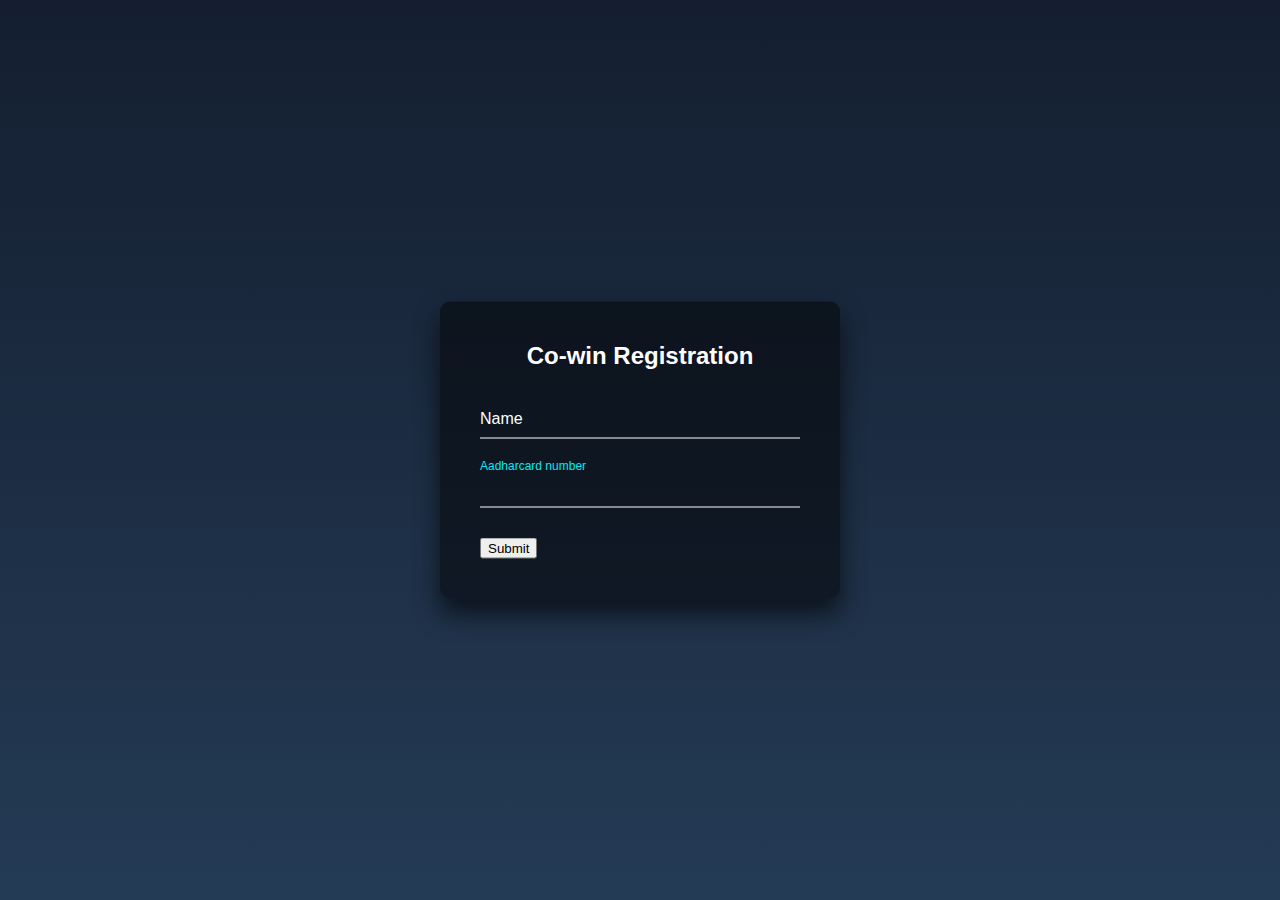
<file: services.html>
<!DOCTYPE html>
<html>
<head>
<style>
html {
  height: 100%;
}
body {
  margin:0;
  padding:0;
  font-family: sans-serif;
  background: linear-gradient(#141e30, #243b55);
}

.login-box {
  position: absolute;
  top: 50%;
  left: 50%;
  width: 400px;
  padding: 40px;
  transform: translate(-50%, -50%);
  background: rgba(0,0,0,.5);
  box-sizing: border-box;
  box-shadow: 0 15px 25px rgba(0,0,0,.6);
  border-radius: 10px;
}

.login-box h2 {
  margin: 0 0 30px;
  padding: 0;
  color: #fff;
  text-align: center;
}

.login-box .user-box {
  position: relative;
}

.login-box .user-box input {
  width: 100%;
  padding: 10px 0;
  font-size: 16px;
  color: #fff;
  margin-bottom: 30px;
  border: none;
  border-bottom: 1px solid #fff;
  outline: none;
  background: transparent;
}
.login-box .user-box label {
  position: absolute;
  top:0;
  left: 0;
  padding: 10px 0;
  font-size: 16px;
  color: #fff;
  pointer-events: none;
  transition: .5s;
}

.login-box .user-box input:focus ~ label,
.login-box .user-box input:valid ~ label {
  top: -20px;
  left: 0;
  color: #03e9f4;
  font-size: 12px;
}

.login-box form a {
  position: relative;
  display: inline-block;
  padding: 10px 20px;
  color: #03e9f4;
  font-size: 16px;
  text-decoration: none;
  text-transform: uppercase;
  overflow: hidden;
  transition: .5s;
  margin-top: 40px;
  letter-spacing: 4px
}

.login-box a:hover {
  background: #03e9f4;
  color: #fff;
  border-radius: 5px;
  box-shadow: 0 0 5px #03e9f4,
              0 0 25px #03e9f4,
              0 0 50px #03e9f4,
              0 0 100px #03e9f4;
}

.login-box a span {
  position: absolute;
  display: block;
}

.login-box a span:nth-child(1) {
  top: 0;
  left: -100%;
  width: 100%;
  height: 2px;
  background: linear-gradient(90deg, transparent, #03e9f4);
  animation: btn-anim1 1s linear infinite;
}

@keyframes btn-anim1 {
  0% {
    left: -100%;
  }
  50%,100% {
    left: 100%;
  }
}

.login-box a span:nth-child(2) {
  top: -100%;
  right: 0;
  width: 2px;
  height: 100%;
  background: linear-gradient(180deg, transparent, #03e9f4);
  animation: btn-anim2 1s linear infinite;
  animation-delay: .25s
}

@keyframes btn-anim2 {
  0% {
    top: -100%;
  }
  50%,100% {
    top: 100%;
  }
}

.login-box a span:nth-child(3) {
  bottom: 0;
  right: -100%;
  width: 100%;
  height: 2px;
  background: linear-gradient(270deg, transparent, #03e9f4);
  animation: btn-anim3 1s linear infinite;
  animation-delay: .5s
}

@keyframes btn-anim3 {
  0% {
    right: -100%;
  }
  50%,100% {
    right: 100%;
  }
}

.login-box a span:nth-child(4) {
  bottom: -100%;
  left: 0;
  width: 2px;
  height: 100%;
  background: linear-gradient(360deg, transparent, #03e9f4);
  animation: btn-anim4 1s linear infinite;
  animation-delay: .75s
}

@keyframes btn-anim4 {
  0% {
    bottom: -100%;
  }
  50%,100% {
    bottom: 100%;
  }
}

</style>

<div class="login-box">
  <h2>Co-win Registration</h2>
  <form action="services.php" METHOD="POST">
    <div class="user-box">
      <input type="text" name="txtName" required="">
      <label>Name</label>
    </div>
    <div class="user-box">
      <input type="number" name="txtAdh" min="1" max="9999999999999999">
      <label>Aadharcard number</label>
    </div>
  <button type="submit">Submit</button>
    <br>  
  
  </form>
</div>
</file>
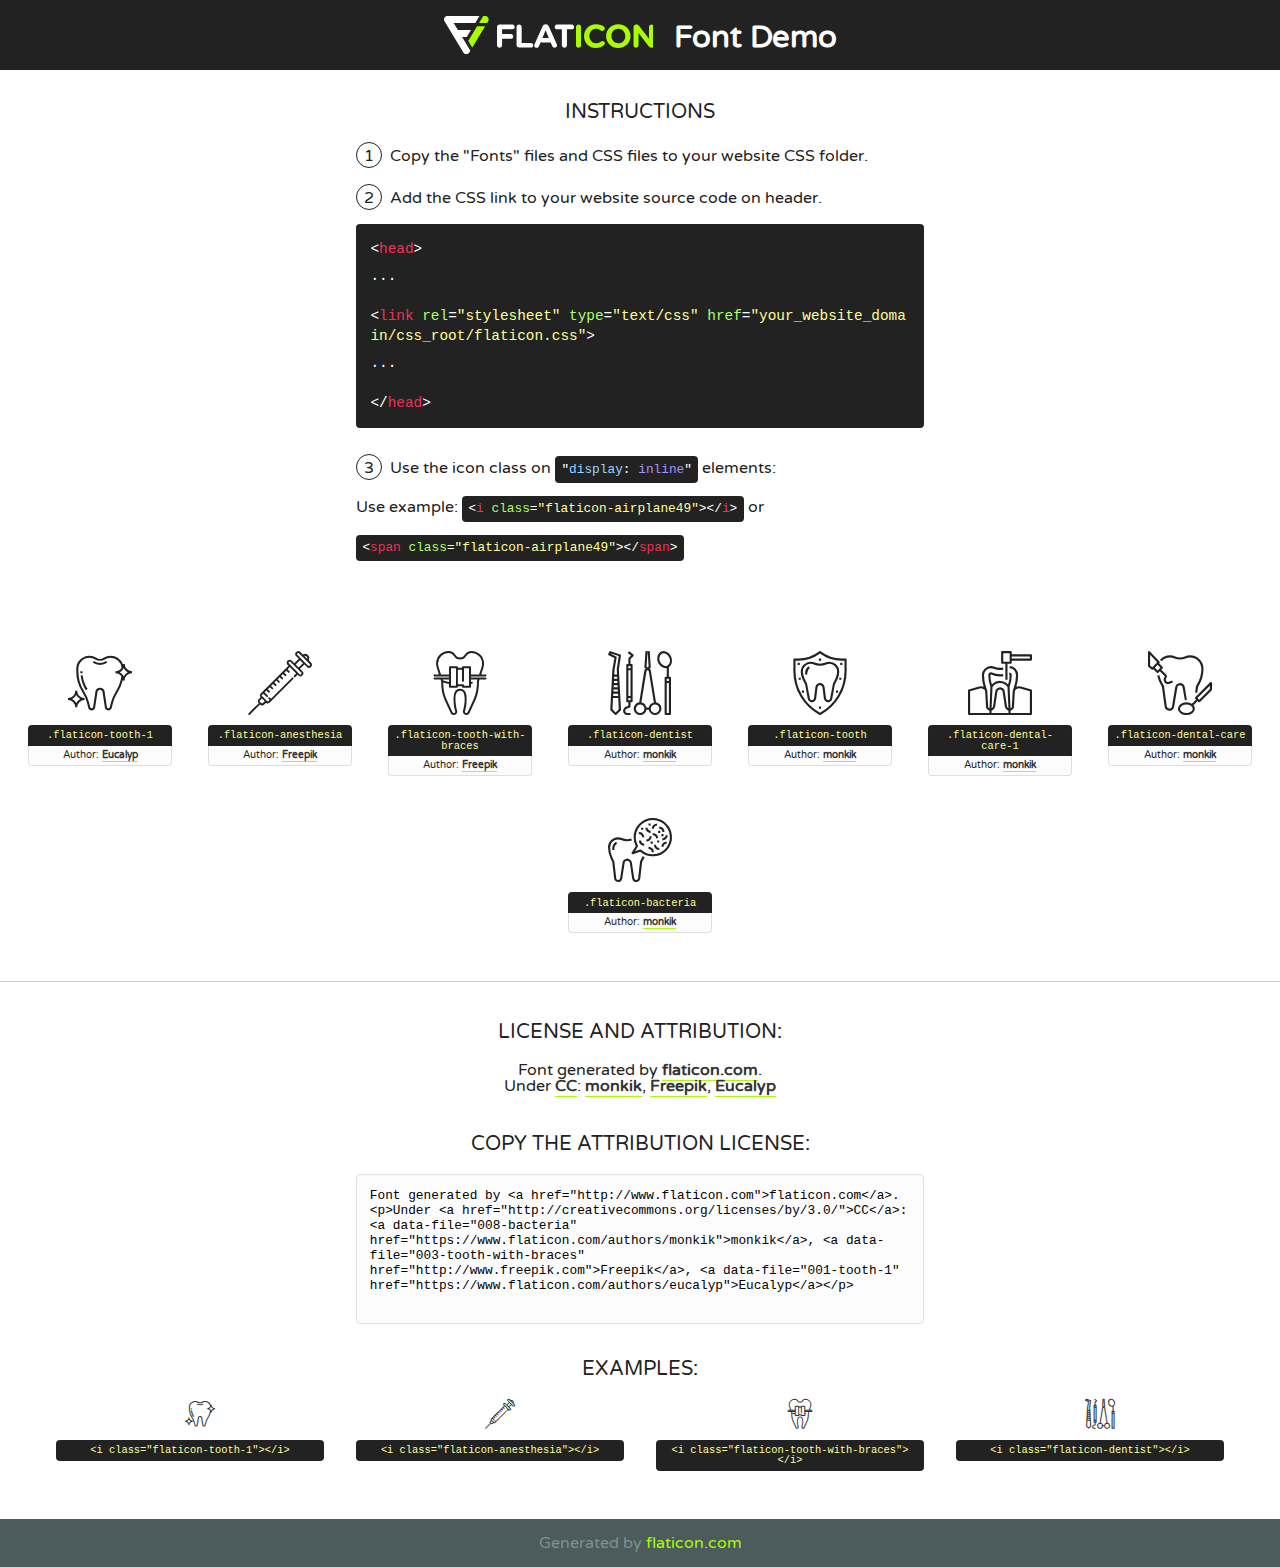
<file: fonts/flaticon/font/flaticon.html>
<!DOCTYPE html>
<!--
  Flaticon icon font: Flaticon
  Creation date: 20/09/2018 05:43
-->
<html>
<!DOCTYPE html>
<html>

<head>
    <title>Flaticon WebFont</title>
    <link href="http://fonts.googleapis.com/css?family=Varela+Round" rel="stylesheet" type="text/css" />
    <link rel="stylesheet" type="text/css" href="flaticon.css">
    <meta charset="UTF-8">
    <style>
    html, body, div, span, applet, object, iframe,
    h1, h2, h3, h4, h5, h6, p, blockquote, pre,
    a, abbr, acronym, address, big, cite, code,
    del, dfn, em, img, ins, kbd, q, s, samp,
    small, strike, strong, sub, sup, tt, var,
    b, u, i, center,
    dl, dt, dd, ol, ul, li,
    fieldset, form, label, legend,
    table, caption, tbody, tfoot, thead, tr, th, td,
    article, aside, canvas, details, embed, 
    figure, figcaption, footer, header, hgroup, 
    menu, nav, output, ruby, section, summary,
    time, mark, audio, video {
        margin: 0;
        padding: 0;
        border: 0;
        font-size: 100%;
        font: inherit;
        vertical-align: baseline;
    }
    /* HTML5 display-role reset for older browsers */
    article, aside, details, figcaption, figure, 
    footer, header, hgroup, menu, nav, section {
        display: block;
    }
    body {
        line-height: 1;
    }
    ol, ul {
        list-style: none;
    }
    blockquote, q {
        quotes: none;
    }
    blockquote:before, blockquote:after,
    q:before, q:after {
        content: '';
        content: none;
    }
    table {
        border-collapse: collapse;
        border-spacing: 0;
    }
    body {
        font-family: 'Varela Round', Helvetica, Arial, sans-serif;
        font-size: 16px;
        color: #222;
    }
    a {
        color: #333;
        border-bottom: 1px solid #a9fd00;
        font-weight: bold;
        text-decoration: none;
    }
    * {
        -moz-box-sizing: border-box;
        -webkit-box-sizing: border-box;
        box-sizing: border-box;
        margin: 0;
        padding: 0;
    }
    [class^="flaticon-"]:before, [class*=" flaticon-"]:before, [class^="flaticon-"]:after, [class*=" flaticon-"]:after {
        font-family: Flaticon;
        font-size: 30px;
        font-style: normal;
        margin-left: 20px;
        color: #333;
    }
    .wrapper {
        max-width: 600px;
        margin: auto;
        padding: 0 1em;
    }
    .title {
        font-size: 1.25em;
        text-align: center;
        margin-bottom: 1em;
        text-transform: uppercase;
    }
    header {
        text-align: center;
        background-color: #222;
        color: #fff;
        padding: 1em;
    }
    header .logo {
        width: 210px;
        height: 38px;
        display: inline-block;
        vertical-align: middle;
        margin-right: 1em;
        border: none;
    }
    header strong {
        font-size: 1.95em;
        font-weight: bold;
        vertical-align: middle;
        margin-top: 5px;
        display: inline-block;
    }
    .demo {
        margin: 2em auto;
        line-height: 1.25em;
    }
    .demo ul li {
        margin-bottom: 1em;
    }
    .demo ul li .num {
        color: #222;
        border-radius: 20px;
        display: inline-block;
        width: 26px;
        padding: 3px;
        height: 26px;
        text-align: center;
        margin-right: 0.5em;
        border: 1px solid #222;
    }
    .demo ul li code {
        background-color: #222;
        border-radius: 4px;
        padding: 0.25em 0.5em;
        display: inline-block;
        color: #fff;
        font-family: Consolas,Monaco,Lucida Console,Liberation Mono,DejaVu Sans Mono,Bitstream Vera Sans Mono,Courier New, monospace;
        font-weight: lighter;
        margin-top: 1em;
        font-size: 0.8em;
        word-break: break-all;
    }
    .demo ul li code.big {
        padding: 1em;
        font-size: 0.9em;
    }
    .demo ul li code .red {
        color: #EF3159;
    }
    .demo ul li code .green {
        color: #ACFF65;
    }
    .demo ul li code .yellow {
        color: #FFFF99;
    }
    .demo ul li code .blue {
        color: #99D3FF;
    }
    .demo ul li code .purple {
        color: #A295FF;
    }
    .demo ul li code .dots {
        margin-top: 0.5em;
        display: block;
    }
    #glyphs {
        border-bottom: 1px solid #ccc;
        padding: 2em 0;
        text-align: center;
    }
    .glyph {
        display: inline-block;
        width: 9em;
        margin: 1em;
        text-align: center;
        vertical-align: top;
        background: #FFF;
    }
    .glyph .glyph-icon {
        padding: 10px;
        display: block;
        font-family:"Flaticon";
        font-size: 64px;
        line-height: 1;
    }
    .glyph .glyph-icon:before {
        font-size: 64px;
        color: #222;
        margin-left: 0;
    }
    .class-name {
        font-size: 0.65em;
        background-color: #222;
        color: #fff;
        border-radius: 4px 4px 0 0;
        padding: 0.5em;
        color: #FFFF99;
        font-family: Consolas,Monaco,Lucida Console,Liberation Mono,DejaVu Sans Mono,Bitstream Vera Sans Mono,Courier New, monospace;
    }
    .author-name {
        font-size: 0.6em;
        background-color: #fcfcfd;
        border: 1px solid #DEDEE4;
        border-top: 0;
        border-radius: 0 0 4px 4px;
        padding: 0.5em;
    }
    .class-name:last-child {
        font-size: 10px;
        color:#888;
    }
    .class-name:last-child a {
        font-size: 10px;
        color:#555;
    }
    .class-name:last-child a:hover {
        color:#a9fd00;
    }
    .glyph > input {
        display: block;
        width: 100px;
        margin: 5px auto;
        text-align: center;
        font-size: 12px;
        cursor: text;
    }
    .glyph > input.icon-input {
        font-family:"Flaticon";
        font-size: 16px;
        margin-bottom: 10px;
    }
    .attribution .title {
        margin-top: 2em;
    }
    .attribution textarea {
        background-color: #fcfcfd;
        padding: 1em;
        border: none;
        box-shadow: none;
        border: 1px solid #DEDEE4;
        border-radius: 4px;
        resize: none;
        width: 100%;
        height: 150px;
        font-size: 0.8em;
        font-family: Consolas,Monaco,Lucida Console,Liberation Mono,DejaVu Sans Mono,Bitstream Vera Sans Mono,Courier New, monospace;
        -webkit-appearance: none;
    }
    .iconsuse {
        margin: 2em auto;
        text-align: center;
        max-width: 1200px;
    }
    .iconsuse:after {
        content: '';
        display: table;
        clear: both;
    }
    .iconsuse .image {
        float: left;
        width: 25%;
        padding: 0 1em;
    }
    .iconsuse .image p {
        margin-bottom: 1em;
    }
    .iconsuse .image span {
        display: block;
        font-size: 0.65em;
        background-color: #222;
        color: #fff;
        border-radius: 4px;
        padding: 0.5em;
        color: #FFFF99;
        margin-top: 1em;
        font-family: Consolas,Monaco,Lucida Console,Liberation Mono,DejaVu Sans Mono,Bitstream Vera Sans Mono,Courier New, monospace;
    }
    #footer {
        text-align: center;
        background-color: #4C5B5C;
        color: #7c9192;
        padding: 1em;
    }
    #footer a {
        border: none;
        color: #a9fd00;
        font-weight: normal;
    }
    @media (max-width: 960px) {
        .iconsuse .image {
            width: 50%;
        }
    }
    @media (max-width: 560px) {
        .iconsuse .image {
            width: 100%;
        }
    }
    </style>
</head>

<body class="characters-off">

    <header>
        <a href="http://www.flaticon.com" target="_blank" class="logo">
            <svg version="1.1" xmlns="http://www.w3.org/2000/svg" xmlns:xlink="http://www.w3.org/1999/xlink" xmlns:a="http://ns.adobe.com/AdobeSVGViewerExtensions/3.0/" viewBox="0 0 560.875 102.036" enable-background="new 0 0 560.875 102.036" xml:space="preserve">
                <defs>
                </defs>
                <g>
                    <g class="letters">
                        <path fill="#ffffff" d="M141.596,29.675c0-3.777,2.985-6.767,6.764-6.767h34.438c3.426,0,6.15,2.728,6.15,6.15
                        c0,3.43-2.724,6.149-6.15,6.149h-27.674v13.091h23.719c3.429,0,6.151,2.724,6.151,6.15c0,3.43-2.723,6.149-6.151,6.149h-23.719
                        v17.574c0,3.773-2.986,6.761-6.764,6.761c-3.779,0-6.764-2.989-6.764-6.761V29.675z"></path>
                        <path fill="#ffffff" d="M193.844,29.149c0-3.781,2.985-6.767,6.764-6.767c3.776,0,6.763,2.985,6.763,6.767v42.957h25.039
                        c3.426,0,6.149,2.726,6.149,6.153c0,3.425-2.723,6.15-6.149,6.15h-31.802c-3.779,0-6.764-2.986-6.764-6.768V29.149z"></path>
                        <path fill="#ffffff" d="M241.891,75.71l21.438-48.407c1.492-3.341,4.215-5.357,7.906-5.357h0.792
                        c3.686,0,6.323,2.017,7.815,5.357l21.439,48.407c0.436,0.967,0.701,1.845,0.701,2.723c0,3.602-2.809,6.501-6.414,6.501
                        c-3.161,0-5.269-1.845-6.499-4.655l-4.132-9.661h-27.059l-4.301,10.102c-1.144,2.631-3.426,4.214-6.237,4.214
                        c-3.517,0-6.24-2.81-6.24-6.325C241.1,77.64,241.451,76.677,241.891,75.71z M279.932,58.666l-8.521-20.297l-8.526,20.297H279.932
                        z"></path>
                        <path fill="#ffffff" d="M314.864,35.387H301.86c-3.429,0-6.239-2.813-6.239-6.238c0-3.429,2.811-6.24,6.239-6.24h39.533
                        c3.426,0,6.237,2.811,6.237,6.24c0,3.425-2.811,6.238-6.237,6.238h-13.001v42.785c0,3.773-2.99,6.761-6.764,6.761
                        c-3.779,0-6.764-2.989-6.764-6.761V35.387z"></path>
                        <path fill="#A9FD00" d="M352.615,29.149c0-3.781,2.985-6.767,6.767-6.767c3.774,0,6.761,2.985,6.761,6.767v49.024
                        c0,3.773-2.987,6.761-6.761,6.761c-3.781,0-6.767-2.989-6.767-6.761V29.149z"></path>
                        <path fill="#A9FD00" d="M374.132,53.836v-0.179c0-17.481,13.178-31.801,32.065-31.801c9.22,0,15.459,2.458,20.557,6.238
                        c1.402,1.054,2.637,2.985,2.637,5.357c0,3.692-2.985,6.59-6.681,6.59c-1.845,0-3.071-0.702-4.044-1.319
                        c-3.776-2.813-7.729-4.393-12.562-4.393c-10.364,0-17.831,8.611-17.831,19.154v0.173c0,10.542,7.291,19.329,17.831,19.329
                        c5.715,0,9.492-1.756,13.359-4.834c1.049-0.874,2.458-1.491,4.039-1.491c3.429,0,6.325,2.813,6.325,6.236
                        c0,2.106-1.056,3.78-2.282,4.834c-5.539,4.834-12.036,7.733-21.878,7.733C387.572,85.464,374.132,71.493,374.132,53.836z"></path>
                        <path fill="#A9FD00" d="M433.009,53.836v-0.179c0-17.481,13.79-31.801,32.766-31.801c18.981,0,32.592,14.143,32.592,31.628v0.173
                        c0,17.483-13.785,31.807-32.769,31.807C446.625,85.464,433.009,71.32,433.009,53.836z M484.224,53.836v-0.179
                        c0-10.539-7.725-19.326-18.626-19.326c-10.893,0-18.449,8.611-18.449,19.154v0.173c0,10.542,7.73,19.329,18.626,19.329
                        C476.676,72.986,484.224,64.378,484.224,53.836z"></path>
                        <path fill="#A9FD00" d="M506.233,29.321c0-3.774,2.99-6.763,6.767-6.763h1.401c3.252,0,5.183,1.583,7.029,3.953l26.093,34.265
                        V29.059c0-3.692,2.99-6.677,6.681-6.677c3.683,0,6.671,2.985,6.671,6.677v48.934c0,3.78-2.987,6.765-6.764,6.765h-0.436
                        c-3.257,0-5.188-1.581-7.034-3.953l-27.056-35.492v32.944c0,3.687-2.985,6.676-6.678,6.676c-3.683,0-6.673-2.989-6.673-6.676
                        V29.321z"></path>
                    </g>
                    <g class="insignia">
                        <path fill="#ffffff" d="M48.372,56.137h12.517l11.156-18.537H37.186L25.688,18.539h57.825L94.668,0H9.271
                        C5.925,0,2.842,1.801,1.198,4.716c-1.644,2.907-1.593,6.482,0.134,9.343l50.38,83.501c1.678,2.781,4.689,4.476,7.938,4.476
                        c3.246,0,6.257-1.695,7.935-4.476l2.898-4.804L48.372,56.137z"></path>
                        <g class="i">
                            <path fill="#A9FD00" d="M93.575,18.539h0.031v0.004l21.652,0.004l2.705-4.488c1.727-2.861,1.778-6.436,0.133-9.343
                            C116.454,1.801,113.371,0,110.026,0h-5.294L93.575,18.539z"></path>
                            <polygon fill="#A9FD00" points="88.291,27.356 64.725,66.486 75.519,84.404 109.942,27.356"></polygon>
                        </g>
                    </g>
                </g>
            </svg>
        </a>
        <strong>Font Demo</strong>
    </header>


    <section class="demo wrapper">

        <p class="title">Instructions</p>

        <ul>
            <li>
                <span class="num">1</span>Copy the "Fonts" files and CSS files to your website CSS folder.
            </li>
            <li>
                <span class="num">2</span>Add the CSS link to your website source code on header.
                <code class="big">
                    &lt;<span class="red">head</span>&gt;
                    <br/><span class="dots">...</span>
                    <br/>&lt;<span class="red">link</span> <span class="green">rel</span>=<span class="yellow">"stylesheet"</span> <span class="green">type</span>=<span class="yellow">"text/css"</span> <span class="green">href</span>=<span class="yellow">"your_website_domain/css_root/flaticon.css"</span>&gt;
                    <br/><span class="dots">...</span>
                    <br/>&lt;/<span class="red">head</span>&gt;
                </code>
            </li>

            <li>
                <p>
                    <span class="num">3</span>Use the icon class on <code>"<span class="blue">display</span>:<span class="purple"> inline</span>"</code> elements:
                    <br />
                    Use example: <code>&lt;<span class="red">i</span> <span class="green">class</span>=<span class="yellow">&quot;flaticon-airplane49&quot;</span>&gt;&lt;/<span class="red">i</span>&gt;</code> or <code>&lt;<span class="red">span</span> <span class="green">class</span>=<span class="yellow">&quot;flaticon-airplane49&quot;</span>&gt;&lt;/<span class="red">span</span>&gt;</code>
            </li>
        </ul>

    </section>




   <section id="glyphs">          
    
      
        <div class="glyph"><div class="glyph-icon flaticon-tooth-1"></div>
            <div class="class-name">.flaticon-tooth-1</div>
            <div class="author-name">Author: <a data-file="001-tooth-1" href="https://www.flaticon.com/authors/eucalyp">Eucalyp</a> </div> 
        </div>        
        
        <div class="glyph"><div class="glyph-icon flaticon-anesthesia"></div>
            <div class="class-name">.flaticon-anesthesia</div>
            <div class="author-name">Author: <a data-file="002-anesthesia" href="http://www.freepik.com">Freepik</a> </div> 
        </div>        
        
        <div class="glyph"><div class="glyph-icon flaticon-tooth-with-braces"></div>
            <div class="class-name">.flaticon-tooth-with-braces</div>
            <div class="author-name">Author: <a data-file="003-tooth-with-braces" href="http://www.freepik.com">Freepik</a> </div> 
        </div>        
        
        <div class="glyph"><div class="glyph-icon flaticon-dentist"></div>
            <div class="class-name">.flaticon-dentist</div>
            <div class="author-name">Author: <a data-file="004-dentist" href="https://www.flaticon.com/authors/monkik">monkik</a> </div> 
        </div>        
        
        <div class="glyph"><div class="glyph-icon flaticon-tooth"></div>
            <div class="class-name">.flaticon-tooth</div>
            <div class="author-name">Author: <a data-file="005-tooth" href="https://www.flaticon.com/authors/monkik">monkik</a> </div> 
        </div>        
        
        <div class="glyph"><div class="glyph-icon flaticon-dental-care-1"></div>
            <div class="class-name">.flaticon-dental-care-1</div>
            <div class="author-name">Author: <a data-file="006-dental-care-1" href="https://www.flaticon.com/authors/monkik">monkik</a> </div> 
        </div>        
        
        <div class="glyph"><div class="glyph-icon flaticon-dental-care"></div>
            <div class="class-name">.flaticon-dental-care</div>
            <div class="author-name">Author: <a data-file="007-dental-care" href="https://www.flaticon.com/authors/monkik">monkik</a> </div> 
        </div>        
        
        <div class="glyph"><div class="glyph-icon flaticon-bacteria"></div>
            <div class="class-name">.flaticon-bacteria</div>
            <div class="author-name">Author: <a data-file="008-bacteria" href="https://www.flaticon.com/authors/monkik">monkik</a> </div> 
        </div>        
        

    </section>



    <section class="attribution wrapper"   style="text-align:center;">

      <div class="title">License and attribution:</div><div class="attrDiv">Font generated by <a href="http://www.flaticon.com">flaticon.com</a>. <div><p>Under <a href="http://creativecommons.org/licenses/by/3.0/">CC</a>: <a data-file="008-bacteria" href="https://www.flaticon.com/authors/monkik">monkik</a>, <a data-file="003-tooth-with-braces" href="http://www.freepik.com">Freepik</a>, <a data-file="001-tooth-1" href="https://www.flaticon.com/authors/eucalyp">Eucalyp</a></p>  </div>
      </div>
      <div class="title">Copy the Attribution License:</div>

    <textarea onclick="this.focus();this.select();">Font generated by &lt;a href=&quot;http://www.flaticon.com&quot;&gt;flaticon.com&lt;/a&gt;. <p>Under <a href="http://creativecommons.org/licenses/by/3.0/">CC</a>: <a data-file="008-bacteria" href="https://www.flaticon.com/authors/monkik">monkik</a>, <a data-file="003-tooth-with-braces" href="http://www.freepik.com">Freepik</a>, <a data-file="001-tooth-1" href="https://www.flaticon.com/authors/eucalyp">Eucalyp</a></p>  
     </textarea>

    </section>

    <section class="iconsuse">

          <div class="title">Examples:</div>            
             
            <div class="image">
                <p>
                    <i class="glyph-icon flaticon-tooth-1"></i> 
                    <span>&lt;i class=&quot;flaticon-tooth-1&quot;&gt;&lt;/i&gt;</span>
                </p>
            </div>
            
            <div class="image">
                <p>
                    <i class="glyph-icon flaticon-anesthesia"></i> 
                    <span>&lt;i class=&quot;flaticon-anesthesia&quot;&gt;&lt;/i&gt;</span>
                </p>
            </div>
            
            <div class="image">
                <p>
                    <i class="glyph-icon flaticon-tooth-with-braces"></i> 
                    <span>&lt;i class=&quot;flaticon-tooth-with-braces&quot;&gt;&lt;/i&gt;</span>
                </p>
            </div>
            
            <div class="image">
                <p>
                    <i class="glyph-icon flaticon-dentist"></i> 
                    <span>&lt;i class=&quot;flaticon-dentist&quot;&gt;&lt;/i&gt;</span>
                </p>
            </div>
                       
        </div>
                            
    </section>

<div id="footer">
    <div>Generated by <a href="http://www.flaticon.com">flaticon.com</a>
    </div>
</div>



</body>
</html>
</file>
<file: fonts/flaticon/font/flaticon.css>
/*
  	Flaticon icon font: Flaticon
  	Creation date: 20/09/2018 05:43
  	*/

@font-face {
  font-family: "Flaticon";
  src: url("./Flaticon.eot");
  src: url("./Flaticon.eot?#iefix") format("embedded-opentype"),
       url("./Flaticon.woff") format("woff"),
       url("./Flaticon.ttf") format("truetype"),
       url("./Flaticon.svg#Flaticon") format("svg");
  font-weight: normal;
  font-style: normal;
}

@media screen and (-webkit-min-device-pixel-ratio:0) {
  @font-face {
    font-family: "Flaticon";
    src: url("./Flaticon.svg#Flaticon") format("svg");
  }
}

[class^="flaticon-"]:before, [class*=" flaticon-"]:before,
[class^="flaticon-"]:after, [class*=" flaticon-"]:after {   
  font-family: Flaticon;
        font-size: 20px;
font-style: normal;
margin-left: 20px;
}

.flaticon-tooth-1:before { content: "\f100"; }
.flaticon-anesthesia:before { content: "\f101"; }
.flaticon-tooth-with-braces:before { content: "\f102"; }
.flaticon-dentist:before { content: "\f103"; }
.flaticon-tooth:before { content: "\f104"; }
.flaticon-dental-care-1:before { content: "\f105"; }
.flaticon-dental-care:before { content: "\f106"; }
.flaticon-bacteria:before { content: "\f107"; }
</file>
